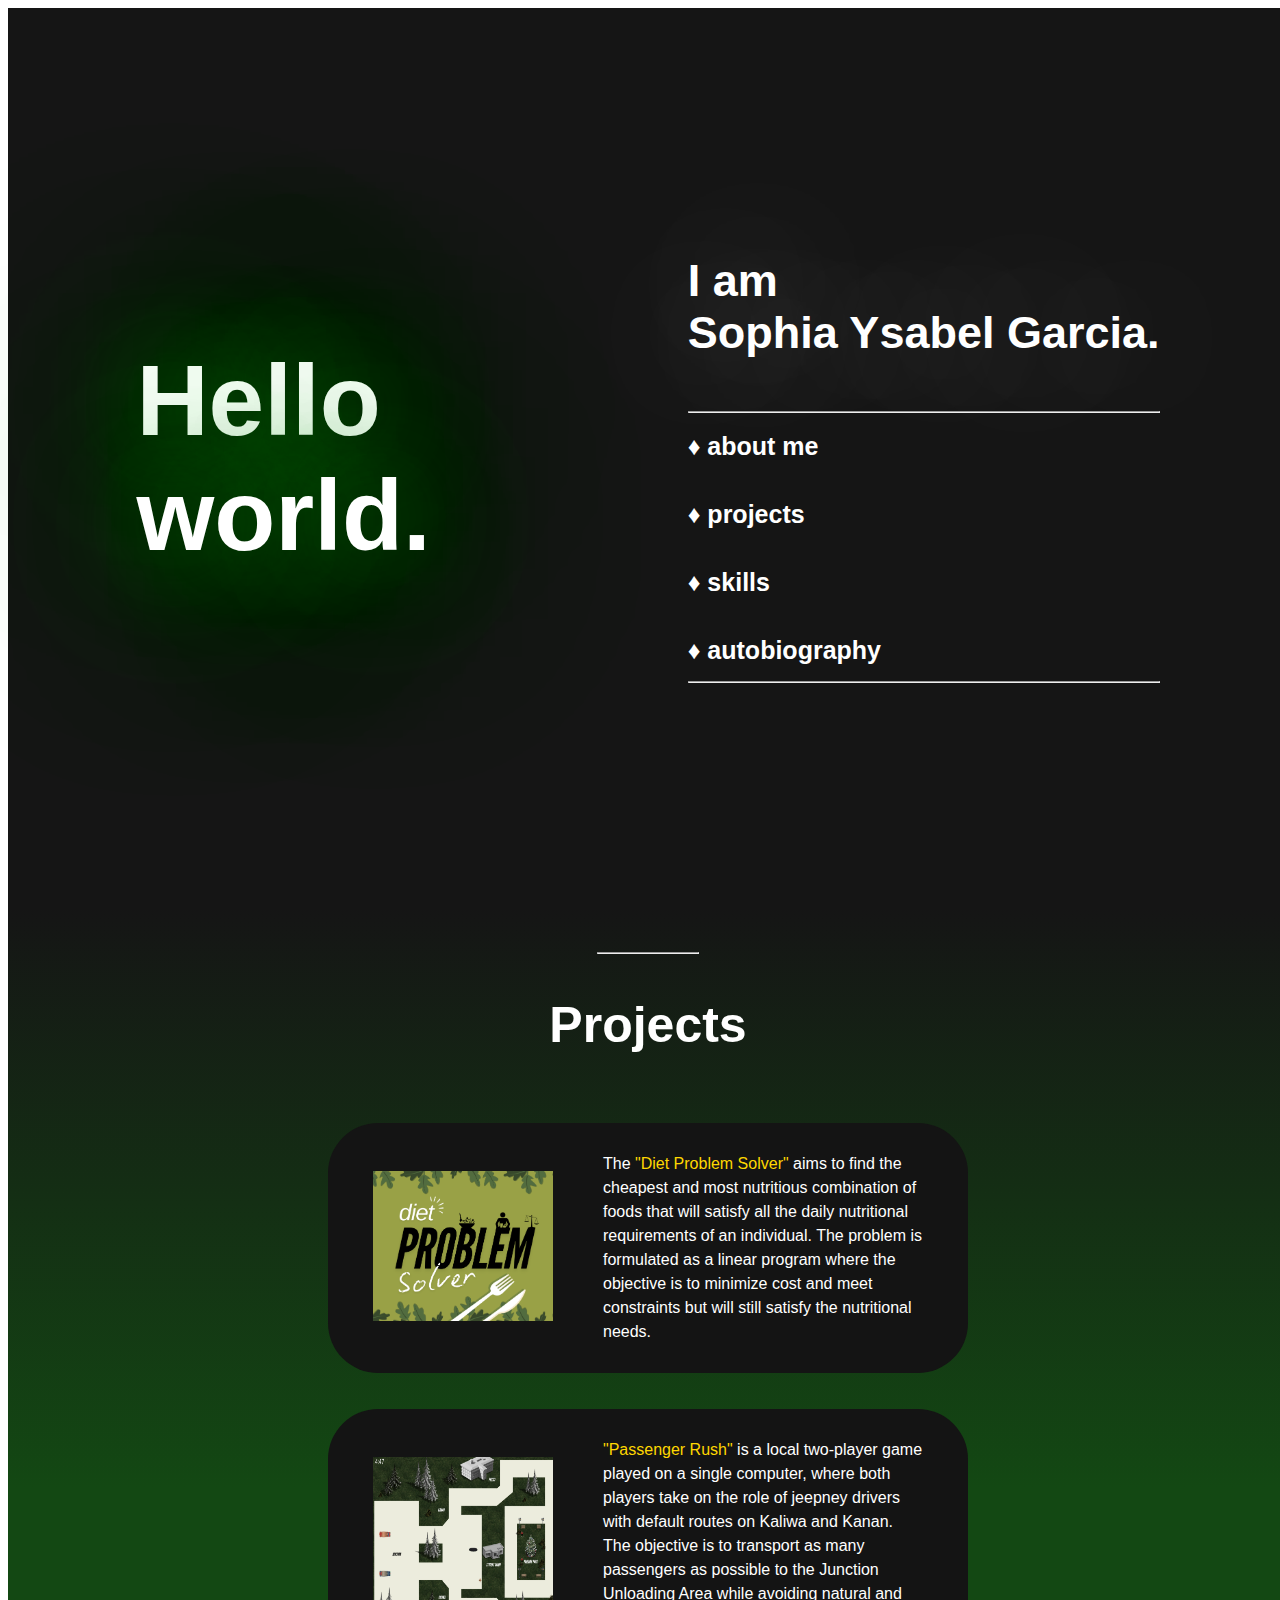
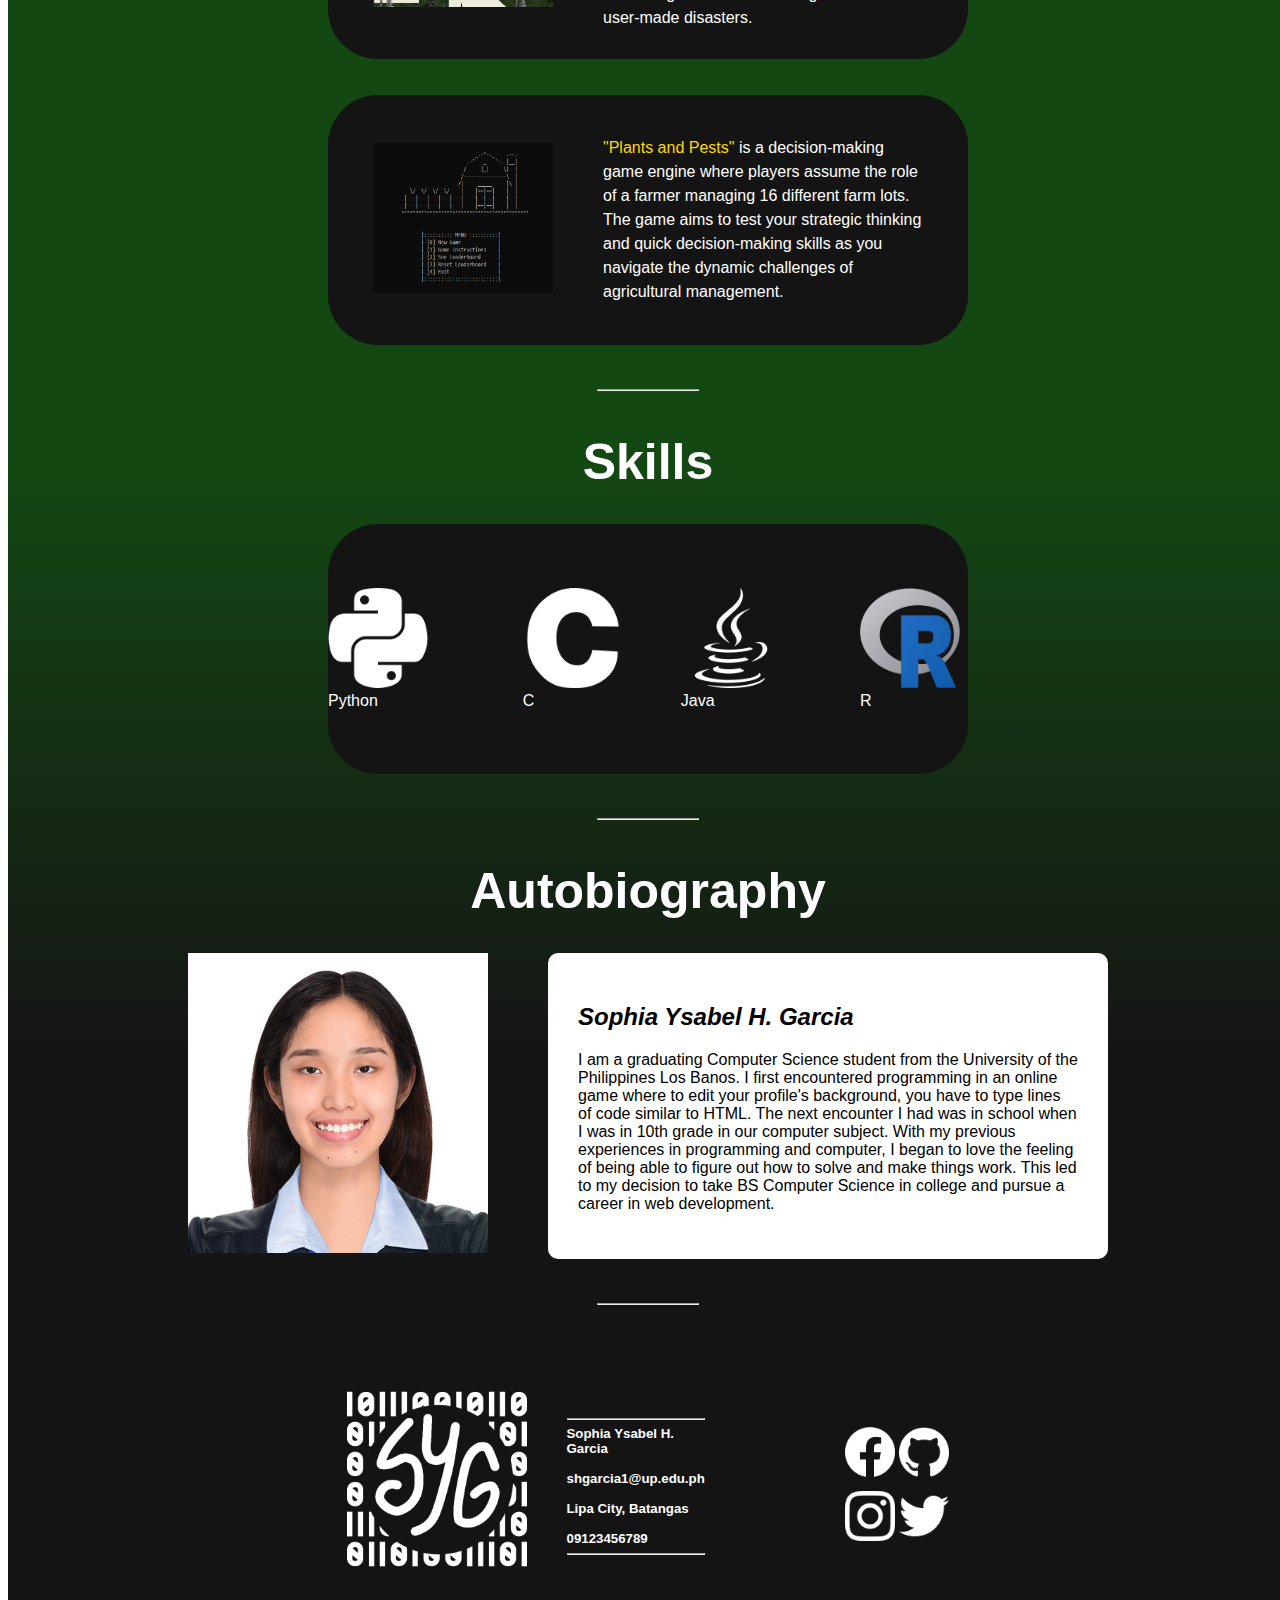
<file: index.html>
<!DOCTYPE html>
<html lang="en">
<head>
  <meta charset="UTF-8">
  <meta name="viewport" content="width=device-width, initial-scale=1.0">
  <title>My Portfolio</title>
  <link rel="stylesheet" href="./GARCIA_Ex02_CSS.css">
</head>

<body>

  <div class="greetings">
    <div id="hello"><h1>Hello<br>world.</h1><br><br><br></div>
    <div id="name">
      <h2>I am <br>Sophia Ysabel Garcia.</h2>
      <div class="buttons">
        <hr>
        <a href="#footer" class="text">♦ about me</a><br><br>
        <a href="#bar1" class="text">♦ projects</a><br><br>
        <a href="#skills" class="text">♦ skills</a><br><br>
        <a href="#autobiography" class="text">♦ autobiography</a>
        <hr>
      </div>
    </div>
  </div>


  <div class="portfolio">
    <br><br>
    <hr width="100px">
    <div class="title_text">
      <h1>Projects</h1>
    </div>
    <br><br>
    <div id="bar1">
      <div class="project">
        <img src="images/project1_img.png" alt="project1_img" height="150" width="180">
      </div>
      <div class="project_text">
        <p>
          The <font color=gold>"Diet Problem Solver"</font> aims to find the cheapest and most nutritious combination of foods that will satisfy all the daily nutritional requirements of an individual. The problem is formulated as a linear program where the objective is to minimize cost and meet constraints but will still satisfy the nutritional needs.
        </p>
      </div>
    </div>

    <br>
    <br>

    <div id="bar2">
      <div class="project">
        <img src="images/project2_img.png" alt="project3_img" height="150" width="180">
      </div>
      <div class="project_text">
        <p>
          <font color=gold>"Passenger Rush"</font> is a local two-player game played on a single computer, where both players take on the role of jeepney drivers with default routes on Kaliwa and Kanan. The objective is to transport as many passengers as possible to the Junction Unloading Area while avoiding natural and user-made disasters.
        </p>
      </div>
    </div>

    <br>
    <br>

    <div id="bar3">
      <div class="project">
        <img src="images/project3_img.png" alt="project3_img" height="150" width="180">
      </div>
      <div class="project_text"> 
        <p>
          <font color=gold>"Plants and Pests"</font> is a decision-making game engine where players assume the role of a farmer managing 16 different farm lots. The game aims to test your strategic thinking and quick decision-making skills as you navigate the dynamic challenges of agricultural management.
        </p>
      </div>
    </div>
    
    <br><br>
    <hr width="100px">

    <div class="title_text">
      <h1>Skills</h1>
    </div>
    <div id="skills">
      <div class="skill_img">
        <img src="images/python.png" alt="python_img" height="100" width="100">Python
      </div>
      <div class="skill_img">
        <img src="images/c.png" alt="c_img" height="100" width="100">C
      </div>
      <div class="skill_img">
        <img src="images/java.png" alt="java_img" height="100" width="100">Java
      </div>
      <div class="skill_img">
        <img src="images/r.png" alt="r_img" height="100" width="100">R
      </div>
    </div>

    <br><br>
    <hr width="100px">
  
    <div class="title_text">
      <h1>Autobiography </h1>
    </div>
    <div id="autobiography">
        <div id="id_img">
          <img src="images/ID.jpg" alt="author_img" height="300px">
        </div>
        <div>
          <div id="autobiography_text">
            <h2><i>Sophia Ysabel H. Garcia</i></h2>
            <p>I am a graduating Computer Science student from the University of the Philippines Los Banos. I first encountered programming in an online game where to edit your profile's background, you have to type lines of code similar to HTML. The next encounter I had was in school when I was in 10th grade in our computer subject. With my previous experiences in programming and computer, I began to love the feeling of being able to figure out how to solve and make things work. This led to my decision to take BS Computer Science in college and pursue a career in web development.</p>
          </div>
        </div>
    </div>

    <br><br>
    <hr width="100px">

    <br><br>
    <div id="footer">
      <div id="info">
        <div id="footer_logo">
          <img src="images/logo.png" alt="logo" height="180px" width="180px">
          <h5><hr>Sophia Ysabel H. Garcia<br><br>shgarcia1@up.edu.ph<br><br>Lipa City, Batangas<br><br>09123456789<hr></h5>
        </div>
        <div id="socmed_links">
          <div>
            <img src="images/facebook.png" alt="fb" height="50px" width="50px">
            <img src="images/github.png" alt="gh" height="50px" width="50px">
          </div>
          <div>
            <img src="images/instagram.png" alt="ig" height="50px" width="50px">
            <img src="images/twitter.png" alt="x" height="50px" width="50px">
          </div>
        </div>
      </div>
    </div>
  </div>

</body>

</html>
</file>
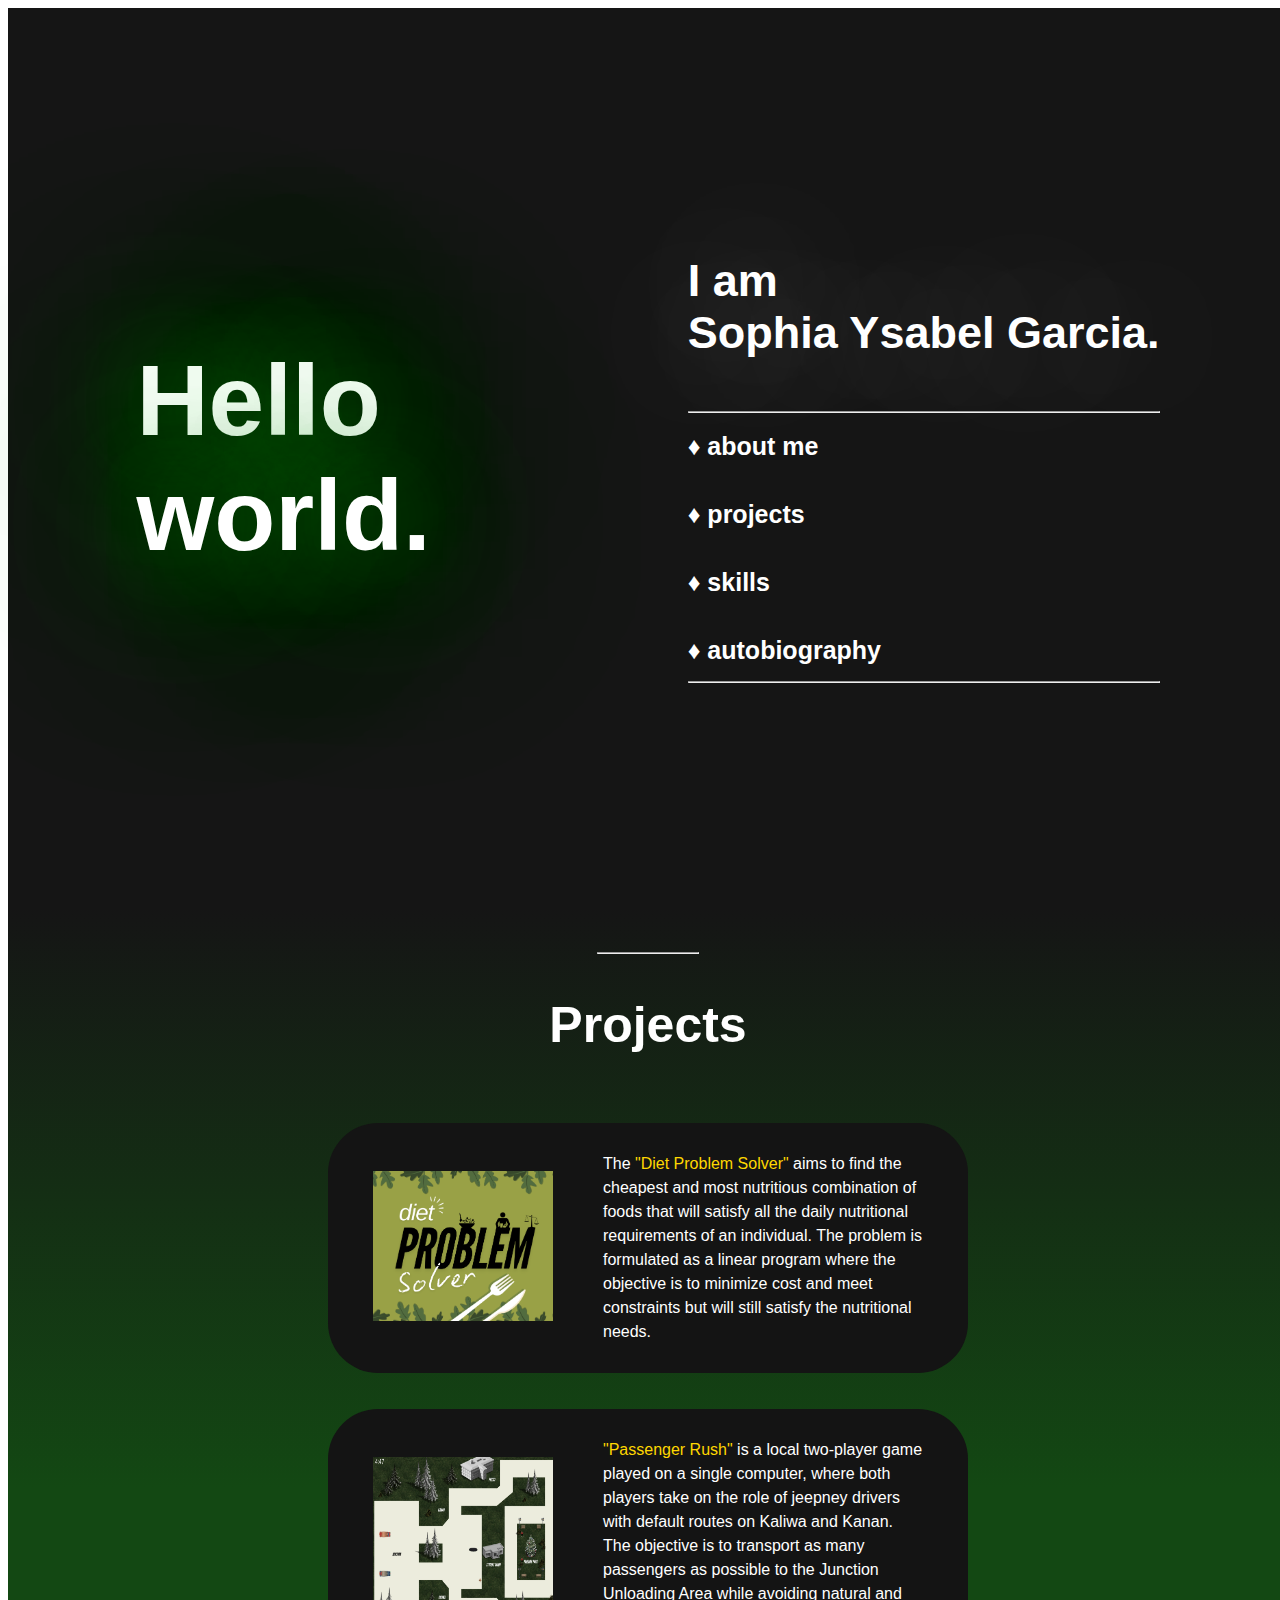
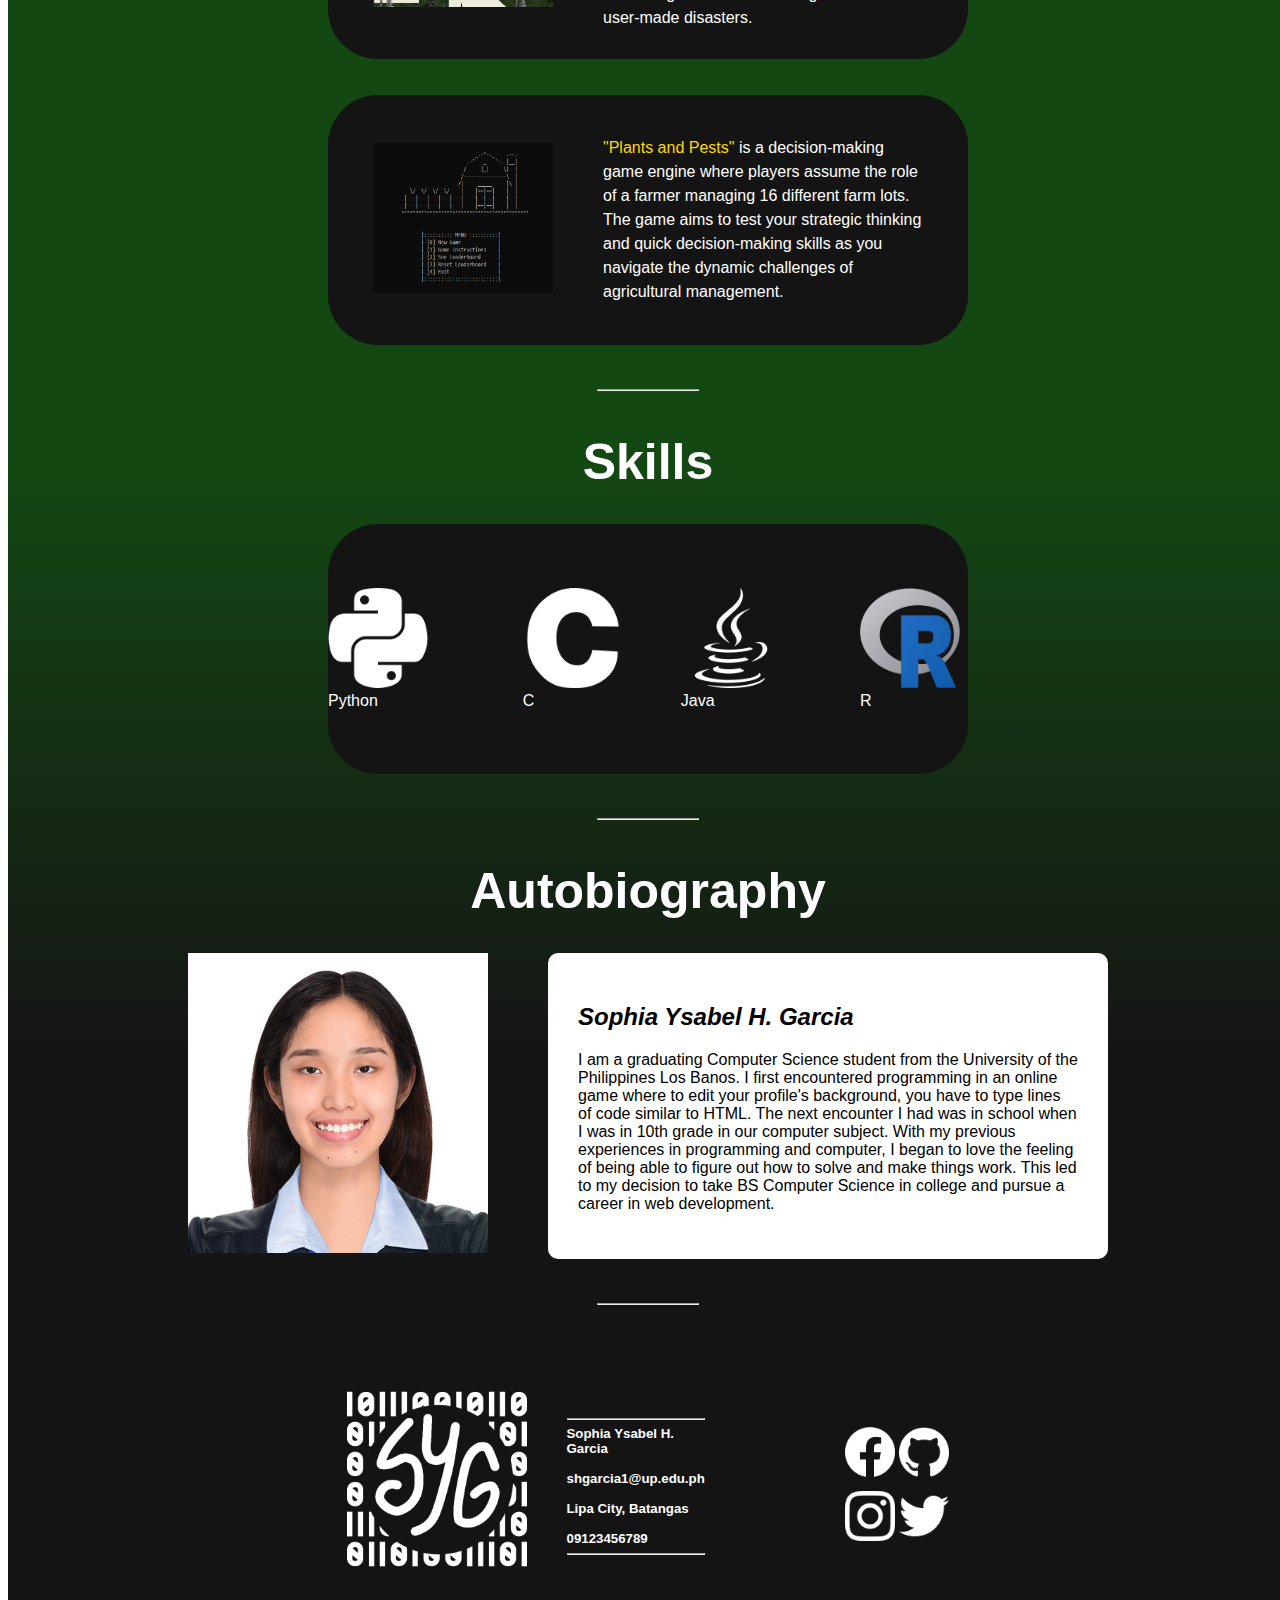
<file: GARCIA_100_Ex02.html>
<!DOCTYPE html>
<html lang="en">
<head>
  <meta charset="UTF-8">
  <meta name="viewport" content="width=device-width, initial-scale=1.0">
  <title>My Portfolio</title>
  <link rel="stylesheet" href="./GARCIA_Ex02_CSS.css">
</head>

<body>

  <div class="greetings">
    <div id="hello"><h1>Hello<br>world.</h1><br><br><br></div>
    <div id="name">
      <h2>I am <br>Sophia Ysabel Garcia.</h2>
      <div class="buttons">
        <hr>
        <a href="#footer" class="text">♦ about me</a><br><br>
        <a href="#bar1" class="text">♦ projects</a><br><br>
        <a href="#skills" class="text">♦ skills</a><br><br>
        <a href="#autobiography" class="text">♦ autobiography</a>
        <hr>
      </div>
    </div>
  </div>


  <div class="portfolio">
    <br><br>
    <hr width="100px">
    <div class="title_text">
      <h1>Projects</h1>
    </div>
    <br><br>
    <div id="bar1">
      <div class="project">
        <img src="images/project1_img.png" alt="project1_img" height="150" width="180">
      </div>
      <div class="project_text">
        <p>
          The <font color=gold>"Diet Problem Solver"</font> aims to find the cheapest and most nutritious combination of foods that will satisfy all the daily nutritional requirements of an individual. The problem is formulated as a linear program where the objective is to minimize cost and meet constraints but will still satisfy the nutritional needs.
        </p>
      </div>
    </div>

    <br>
    <br>

    <div id="bar2">
      <div class="project">
        <img src="images/project2_img.png" alt="project3_img" height="150" width="180">
      </div>
      <div class="project_text">
        <p>
          <font color=gold>"Passenger Rush"</font> is a local two-player game played on a single computer, where both players take on the role of jeepney drivers with default routes on Kaliwa and Kanan. The objective is to transport as many passengers as possible to the Junction Unloading Area while avoiding natural and user-made disasters.
        </p>
      </div>
    </div>

    <br>
    <br>

    <div id="bar3">
      <div class="project">
        <img src="images/project3_img.png" alt="project3_img" height="150" width="180">
      </div>
      <div class="project_text"> 
        <p>
          <font color=gold>"Plants and Pests"</font> is a decision-making game engine where players assume the role of a farmer managing 16 different farm lots. The game aims to test your strategic thinking and quick decision-making skills as you navigate the dynamic challenges of agricultural management.
        </p>
      </div>
    </div>
    
    <br><br>
    <hr width="100px">

    <div class="title_text">
      <h1>Skills</h1>
    </div>
    <div id="skills">
      <div class="skill_img">
        <img src="images/python.png" alt="python_img" height="100" width="100">Python
      </div>
      <div class="skill_img">
        <img src="images/c.png" alt="c_img" height="100" width="100">C
      </div>
      <div class="skill_img">
        <img src="images/java.png" alt="java_img" height="100" width="100">Java
      </div>
      <div class="skill_img">
        <img src="images/r.png" alt="r_img" height="100" width="100">R
      </div>
    </div>

    <br><br>
    <hr width="100px">
  
    <div class="title_text">
      <h1>Autobiography </h1>
    </div>
    <div id="autobiography">
        <div id="id_img">
          <img src="images/ID.jpg" alt="author_img" height="300px">
        </div>
        <div>
          <div id="autobiography_text">
            <h2><i>Sophia Ysabel H. Garcia</i></h2>
            <p>I am a graduating Computer Science student from the University of the Philippines Los Banos. I first encountered programming in an online game where to edit your profile's background, you have to type lines of code similar to HTML. The next encounter I had was in school when I was in 10th grade in our computer subject. With my previous experiences in programming and computer, I began to love the feeling of being able to figure out how to solve and make things work. This led to my decision to take BS Computer Science in college and pursue a career in web development.</p>
          </div>
        </div>
    </div>

    <br><br>
    <hr width="100px">

    <br><br>
    <div id="footer">
      <div id="info">
        <div id="footer_logo">
          <img src="images/logo.png" alt="logo" height="180px" width="180px">
          <h5><hr>Sophia Ysabel H. Garcia<br><br>shgarcia1@up.edu.ph<br><br>Lipa City, Batangas<br><br>09123456789<hr></h5>
        </div>
        <div id="socmed_links">
          <div>
            <img src="images/facebook.png" alt="fb" height="50px" width="50px">
            <img src="images/github.png" alt="gh" height="50px" width="50px">
          </div>
          <div>
            <img src="images/instagram.png" alt="ig" height="50px" width="50px">
            <img src="images/twitter.png" alt="x" height="50px" width="50px">
          </div>
        </div>
      </div>
    </div>
  </div>

</body>

</html>
</file>
<file: GARCIA_Ex02_CSS.css>
.greetings {
  display: flex;
  height: 100vh;
  width: 100vw;
  justify-content: space-around;
  align-items: center;
  color: white;
  background-color: rgb(21, 21, 21);
  font-family: 'Franklin Gothic Medium', 'Arial Narrow', Arial, sans-serif;
}

#hello {
  display: flex;
  font-size: 50px;
  text-shadow: 0px 0px 100px green, 0px 0px 200px green, 0px 0px 300px green;
}

#name {
  display: flex;
  font-size: 30px;
  flex-direction: column;
  text-shadow: 0px 0px 150px white;
  font-weight: bolder;
}

.navigation_bar{
  background-color: #434343;
  padding: 50px;
  font-size: 30px;
  font-variant: small-caps;
  width: 350px;
  height: 350px;
}

.text {
  color: white;
  text-decoration: none;
  font-family: 'Franklin Gothic Medium', 'Arial Narrow', Arial, sans-serif;
  font-size: 25px;
}

.portfolio {
  /* background-color: #1c1c1c; */
  height: auto;
  width: 100vw;
  background-image: linear-gradient(rgb(21, 21, 21), rgb(19, 72, 19),rgb(19, 72, 19), rgb(21, 21, 21), rgb(21, 21, 21));
}

#bar1, #bar2, #bar3, #skills{
  display: flex;
  color: white;
  background-color: #141414;
  width: 50%;
  min-height: 250px; 
  border-radius: 50px;
  margin: 0 auto;
  text-shadow: #434343;
  align-items: center;
  font-family: 'Franklin Gothic Medium', 'Arial Narrow', Arial, sans-serif;
  gap: 50px;
  justify-content: center
}

.project_text {
  max-width: 50%;
  text-align: left;
  font-size: 16px;
  line-height: 1.5;
}

#footer {
  width: 100vw;
  background-color: #141414;
  
}

#info {
  display: flex;
  color: white;
  font-family: 'Franklin Gothic Medium', 'Arial Narrow', Arial, sans-serif;
  flex-direction: row;
  padding: 40px;
  justify-content: space-evenly;
}

#footer_logo {
  width: 200px;
  display: flex;
  flex-direction: row;
  gap: 40px;
}

#socmed_links {
  display: flex;
  width: auto;
  gap: 10px;
  justify-content: center;
  flex-direction: column;
}

.title_text {
  color: white;
  font-family: 'Franklin Gothic Medium', 'Arial Narrow', Arial, sans-serif;
  font-size: 25px;
  display: flex;
  justify-content: center;
}

#autobiography {
  display: flex;
  flex-direction: row;
  justify-content: center;
  gap:350px;
  width: 100%;
}

#id_img {
  width: 10px;
}

#autobiography_text {
  text-align: left;
  color: white;
  font-family: 'Franklin Gothic Medium', 'Arial Narrow', Arial, sans-serif;
  color: black;
  background-color: white;
  padding: 30px;
  border-radius: 10px;
  width: 500px;
}
</file>
